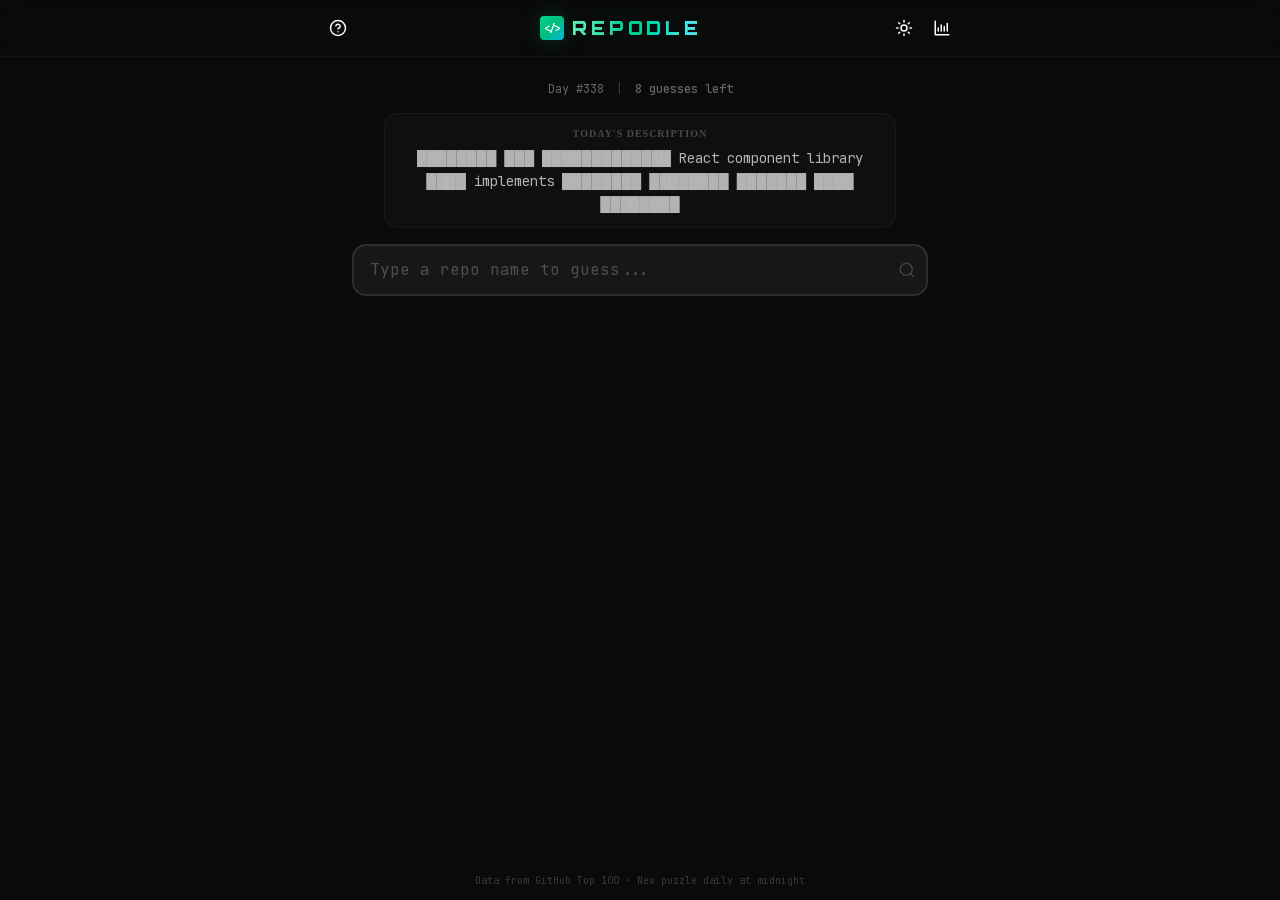
<file: repodle/index.html>
<!DOCTYPE html><!--rVlUE5AQUPE7RRS6BXymS--><html lang="en" class="dark"><head><meta charSet="utf-8"/><meta name="viewport" content="width=device-width, initial-scale=1"/><link rel="preload" href="/repodle/_next/static/media/0acc7fdf55eb3220-s.p.532ccaa1.woff2" as="font" crossorigin="" type="font/woff2"/><link rel="preload" href="/repodle/_next/static/media/0c89a48fa5027cee-s.p.4564287c.woff2" as="font" crossorigin="" type="font/woff2"/><link rel="preload" href="/repodle/_next/static/media/70bc3e132a0a741e-s.p.15008bfb.woff2" as="font" crossorigin="" type="font/woff2"/><link rel="stylesheet" href="/repodle/_next/static/chunks/ab567a6a15133560.css" data-precedence="next"/><link rel="preload" as="script" fetchPriority="low" href="/repodle/_next/static/chunks/2398f8943fb4a990.js"/><script src="/repodle/_next/static/chunks/16ac61dd2859dca6.js" async=""></script><script src="/repodle/_next/static/chunks/8cdefce095e77b78.js" async=""></script><script src="/repodle/_next/static/chunks/turbopack-df8a3b5711600f87.js" async=""></script><script src="/repodle/_next/static/chunks/5f48b4bd0afe46c5.js" async=""></script><script src="/repodle/_next/static/chunks/07bed8b96e168157.js" async=""></script><meta name="next-size-adjust" content=""/><title>Repodle - Daily GitHub Repo Guessing Game</title><meta name="description" content="Guess the daily GitHub repository from the Top 100 most starred. Like Wordle, but for open source projects."/><link rel="icon" href="/repodle/favicon.ico?favicon.0b3bf435.ico" sizes="256x256" type="image/x-icon"/><script src="/repodle/_next/static/chunks/a6dad97d9634a72d.js" noModule=""></script></head><body class="space_grotesk_d5368fb3-module__2vMLla__variable jetbrains_mono_c0a118da-module__j46zyW__variable orbitron_674d4531-module__SoVaTq__variable antialiased"><div hidden=""><!--$--><!--/$--></div><div class="flex items-center justify-center min-h-screen"><div class="animate-pulse text-muted-foreground font-mono text-sm">Loading...</div></div><!--$--><!--/$--><script src="/repodle/_next/static/chunks/2398f8943fb4a990.js" id="_R_" async=""></script><script>(self.__next_f=self.__next_f||[]).push([0])</script><script>self.__next_f.push([1,"1:\"$Sreact.fragment\"\n2:I[55903,[\"/repodle/_next/static/chunks/5f48b4bd0afe46c5.js\"],\"default\"]\n3:I[74272,[\"/repodle/_next/static/chunks/5f48b4bd0afe46c5.js\"],\"default\"]\n4:I[70264,[\"/repodle/_next/static/chunks/07bed8b96e168157.js\"],\"Game\"]\n5:I[42897,[\"/repodle/_next/static/chunks/5f48b4bd0afe46c5.js\"],\"OutletBoundary\"]\n6:\"$Sreact.suspense\"\n8:I[42897,[\"/repodle/_next/static/chunks/5f48b4bd0afe46c5.js\"],\"ViewportBoundary\"]\na:I[42897,[\"/repodle/_next/static/chunks/5f48b4bd0afe46c5.js\"],\"MetadataBoundary\"]\nc:I[85287,[],\"default\"]\n:HL[\"/repodle/_next/static/chunks/ab567a6a15133560.css\",\"style\"]\n:HL[\"/repodle/_next/static/media/0acc7fdf55eb3220-s.p.532ccaa1.woff2\",\"font\",{\"crossOrigin\":\"\",\"type\":\"font/woff2\"}]\n:HL[\"/repodle/_next/static/media/0c89a48fa5027cee-s.p.4564287c.woff2\",\"font\",{\"crossOrigin\":\"\",\"type\":\"font/woff2\"}]\n:HL[\"/repodle/_next/static/media/70bc3e132a0a741e-s.p.15008bfb.woff2\",\"font\",{\"crossOrigin\":\"\",\"type\":\"font/woff2\"}]\n"])</script><script>self.__next_f.push([1,"0:{\"P\":null,\"b\":\"rVlUE5AQUPE7RRS6BXymS\",\"c\":[\"\",\"\"],\"q\":\"\",\"i\":false,\"f\":[[[\"\",{\"children\":[\"__PAGE__\",{}]},\"$undefined\",\"$undefined\",true],[[\"$\",\"$1\",\"c\",{\"children\":[[[\"$\",\"link\",\"0\",{\"rel\":\"stylesheet\",\"href\":\"/repodle/_next/static/chunks/ab567a6a15133560.css\",\"precedence\":\"next\",\"crossOrigin\":\"$undefined\",\"nonce\":\"$undefined\"}]],[\"$\",\"html\",null,{\"lang\":\"en\",\"className\":\"dark\",\"children\":[\"$\",\"body\",null,{\"className\":\"space_grotesk_d5368fb3-module__2vMLla__variable jetbrains_mono_c0a118da-module__j46zyW__variable orbitron_674d4531-module__SoVaTq__variable antialiased\",\"children\":[\"$\",\"$L2\",null,{\"parallelRouterKey\":\"children\",\"error\":\"$undefined\",\"errorStyles\":\"$undefined\",\"errorScripts\":\"$undefined\",\"template\":[\"$\",\"$L3\",null,{}],\"templateStyles\":\"$undefined\",\"templateScripts\":\"$undefined\",\"notFound\":[[[\"$\",\"title\",null,{\"children\":\"404: This page could not be found.\"}],[\"$\",\"div\",null,{\"style\":{\"fontFamily\":\"system-ui,\\\"Segoe UI\\\",Roboto,Helvetica,Arial,sans-serif,\\\"Apple Color Emoji\\\",\\\"Segoe UI Emoji\\\"\",\"height\":\"100vh\",\"textAlign\":\"center\",\"display\":\"flex\",\"flexDirection\":\"column\",\"alignItems\":\"center\",\"justifyContent\":\"center\"},\"children\":[\"$\",\"div\",null,{\"children\":[[\"$\",\"style\",null,{\"dangerouslySetInnerHTML\":{\"__html\":\"body{color:#000;background:#fff;margin:0}.next-error-h1{border-right:1px solid rgba(0,0,0,.3)}@media (prefers-color-scheme:dark){body{color:#fff;background:#000}.next-error-h1{border-right:1px solid rgba(255,255,255,.3)}}\"}}],[\"$\",\"h1\",null,{\"className\":\"next-error-h1\",\"style\":{\"display\":\"inline-block\",\"margin\":\"0 20px 0 0\",\"padding\":\"0 23px 0 0\",\"fontSize\":24,\"fontWeight\":500,\"verticalAlign\":\"top\",\"lineHeight\":\"49px\"},\"children\":404}],[\"$\",\"div\",null,{\"style\":{\"display\":\"inline-block\"},\"children\":[\"$\",\"h2\",null,{\"style\":{\"fontSize\":14,\"fontWeight\":400,\"lineHeight\":\"49px\",\"margin\":0},\"children\":\"This page could not be found.\"}]}]]}]}]],[]],\"forbidden\":\"$undefined\",\"unauthorized\":\"$undefined\"}]}]}]]}],{\"children\":[[\"$\",\"$1\",\"c\",{\"children\":[[\"$\",\"$L4\",null,{}],[[\"$\",\"script\",\"script-0\",{\"src\":\"/repodle/_next/static/chunks/07bed8b96e168157.js\",\"async\":true,\"nonce\":\"$undefined\"}]],[\"$\",\"$L5\",null,{\"children\":[\"$\",\"$6\",null,{\"name\":\"Next.MetadataOutlet\",\"children\":\"$@7\"}]}]]}],{},null,false,false]},null,false,false],[\"$\",\"$1\",\"h\",{\"children\":[null,[\"$\",\"$L8\",null,{\"children\":\"$L9\"}],[\"$\",\"div\",null,{\"hidden\":true,\"children\":[\"$\",\"$La\",null,{\"children\":[\"$\",\"$6\",null,{\"name\":\"Next.Metadata\",\"children\":\"$Lb\"}]}]}],[\"$\",\"meta\",null,{\"name\":\"next-size-adjust\",\"content\":\"\"}]]}],false]],\"m\":\"$undefined\",\"G\":[\"$c\",[]],\"S\":true}\n"])</script><script>self.__next_f.push([1,"9:[[\"$\",\"meta\",\"0\",{\"charSet\":\"utf-8\"}],[\"$\",\"meta\",\"1\",{\"name\":\"viewport\",\"content\":\"width=device-width, initial-scale=1\"}]]\n"])</script><script>self.__next_f.push([1,"d:I[25381,[\"/repodle/_next/static/chunks/5f48b4bd0afe46c5.js\"],\"IconMark\"]\n7:null\nb:[[\"$\",\"title\",\"0\",{\"children\":\"Repodle - Daily GitHub Repo Guessing Game\"}],[\"$\",\"meta\",\"1\",{\"name\":\"description\",\"content\":\"Guess the daily GitHub repository from the Top 100 most starred. Like Wordle, but for open source projects.\"}],[\"$\",\"link\",\"2\",{\"rel\":\"icon\",\"href\":\"/repodle/favicon.ico?favicon.0b3bf435.ico\",\"sizes\":\"256x256\",\"type\":\"image/x-icon\"}],[\"$\",\"$Ld\",\"3\",{}]]\n"])</script></body></html>
</file>
<file: repodle/_next/static/chunks/ab567a6a15133560.css>
@font-face{font-family:Space Grotesk;font-style:normal;font-weight:300 700;font-display:swap;src:url(../media/32687112bd2dd8db-s.cfdd66c2.woff2)format("woff2");unicode-range:U+102-103,U+110-111,U+128-129,U+168-169,U+1A0-1A1,U+1AF-1B0,U+300-301,U+303-304,U+308-309,U+323,U+329,U+1EA0-1EF9,U+20AB}@font-face{font-family:Space Grotesk;font-style:normal;font-weight:300 700;font-display:swap;src:url(../media/28868e710e86be81-s.c30238d4.woff2)format("woff2");unicode-range:U+100-2BA,U+2BD-2C5,U+2C7-2CC,U+2CE-2D7,U+2DD-2FF,U+304,U+308,U+329,U+1D00-1DBF,U+1E00-1E9F,U+1EF2-1EFF,U+2020,U+20A0-20AB,U+20AD-20C0,U+2113,U+2C60-2C7F,U+A720-A7FF}@font-face{font-family:Space Grotesk;font-style:normal;font-weight:300 700;font-display:swap;src:url(../media/0c89a48fa5027cee-s.p.4564287c.woff2)format("woff2");unicode-range:U+??,U+131,U+152-153,U+2BB-2BC,U+2C6,U+2DA,U+2DC,U+304,U+308,U+329,U+2000-206F,U+20AC,U+2122,U+2191,U+2193,U+2212,U+2215,U+FEFF,U+FFFD}@font-face{font-family:Space Grotesk Fallback;src:local(Arial);ascent-override:89.71%;descent-override:26.62%;line-gap-override:0.0%;size-adjust:109.69%}.space_grotesk_d5368fb3-module__2vMLla__className{font-family:Space Grotesk,Space Grotesk Fallback;font-style:normal}.space_grotesk_d5368fb3-module__2vMLla__variable{--font-geist-sans:"Space Grotesk","Space Grotesk Fallback"}
@font-face{font-family:JetBrains Mono;font-style:normal;font-weight:100 800;font-display:swap;src:url(../media/13bf9871fe164e7f-s.f2220059.woff2)format("woff2");unicode-range:U+460-52F,U+1C80-1C8A,U+20B4,U+2DE0-2DFF,U+A640-A69F,U+FE2E-FE2F}@font-face{font-family:JetBrains Mono;font-style:normal;font-weight:100 800;font-display:swap;src:url(../media/cc545e633e20c56d-s.f6f1950f.woff2)format("woff2");unicode-range:U+301,U+400-45F,U+490-491,U+4B0-4B1,U+2116}@font-face{font-family:JetBrains Mono;font-style:normal;font-weight:100 800;font-display:swap;src:url(../media/71b036adf157cdcf-s.bd5f4d11.woff2)format("woff2");unicode-range:U+370-377,U+37A-37F,U+384-38A,U+38C,U+38E-3A1,U+3A3-3FF}@font-face{font-family:JetBrains Mono;font-style:normal;font-weight:100 800;font-display:swap;src:url(../media/89b21bb081cb7469-s.51c18f09.woff2)format("woff2");unicode-range:U+102-103,U+110-111,U+128-129,U+168-169,U+1A0-1A1,U+1AF-1B0,U+300-301,U+303-304,U+308-309,U+323,U+329,U+1EA0-1EF9,U+20AB}@font-face{font-family:JetBrains Mono;font-style:normal;font-weight:100 800;font-display:swap;src:url(../media/3fe682a82f50d426-s.23358719.woff2)format("woff2");unicode-range:U+100-2BA,U+2BD-2C5,U+2C7-2CC,U+2CE-2D7,U+2DD-2FF,U+304,U+308,U+329,U+1D00-1DBF,U+1E00-1E9F,U+1EF2-1EFF,U+2020,U+20A0-20AB,U+20AD-20C0,U+2113,U+2C60-2C7F,U+A720-A7FF}@font-face{font-family:JetBrains Mono;font-style:normal;font-weight:100 800;font-display:swap;src:url(../media/70bc3e132a0a741e-s.p.15008bfb.woff2)format("woff2");unicode-range:U+??,U+131,U+152-153,U+2BB-2BC,U+2C6,U+2DA,U+2DC,U+304,U+308,U+329,U+2000-206F,U+20AC,U+2122,U+2191,U+2193,U+2212,U+2215,U+FEFF,U+FFFD}@font-face{font-family:JetBrains Mono Fallback;src:local(Arial);ascent-override:75.79%;descent-override:22.29%;line-gap-override:0.0%;size-adjust:134.59%}.jetbrains_mono_c0a118da-module__j46zyW__className{font-family:JetBrains Mono,JetBrains Mono Fallback;font-style:normal}.jetbrains_mono_c0a118da-module__j46zyW__variable{--font-geist-mono:"JetBrains Mono","JetBrains Mono Fallback"}
@font-face{font-family:Orbitron;font-style:normal;font-weight:400 900;font-display:swap;src:url(../media/0acc7fdf55eb3220-s.p.532ccaa1.woff2)format("woff2");unicode-range:U+??,U+131,U+152-153,U+2BB-2BC,U+2C6,U+2DA,U+2DC,U+304,U+308,U+329,U+2000-206F,U+20AC,U+2122,U+2191,U+2193,U+2212,U+2215,U+FEFF,U+FFFD}@font-face{font-family:Orbitron Fallback;src:local(Arial);ascent-override:81.5%;descent-override:19.59%;line-gap-override:0.0%;size-adjust:124.05%}.orbitron_674d4531-module__SoVaTq__className{font-family:Orbitron,Orbitron Fallback;font-style:normal}.orbitron_674d4531-module__SoVaTq__variable{--font-orbitron:"Orbitron","Orbitron Fallback"}
@layer properties{@supports (((-webkit-hyphens:none)) and (not (margin-trim:inline))) or ((-moz-orient:inline) and (not (color:rgb(from red r g b)))){*,:before,:after,::backdrop{--tw-translate-x:0;--tw-translate-y:0;--tw-translate-z:0;--tw-space-y-reverse:0;--tw-border-style:solid;--tw-gradient-position:initial;--tw-gradient-from:#0000;--tw-gradient-via:#0000;--tw-gradient-to:#0000;--tw-gradient-stops:initial;--tw-gradient-via-stops:initial;--tw-gradient-from-position:0%;--tw-gradient-via-position:50%;--tw-gradient-to-position:100%;--tw-leading:initial;--tw-font-weight:initial;--tw-tracking:initial;--tw-shadow:0 0 #0000;--tw-shadow-color:initial;--tw-shadow-alpha:100%;--tw-inset-shadow:0 0 #0000;--tw-inset-shadow-color:initial;--tw-inset-shadow-alpha:100%;--tw-ring-color:initial;--tw-ring-shadow:0 0 #0000;--tw-inset-ring-color:initial;--tw-inset-ring-shadow:0 0 #0000;--tw-ring-inset:initial;--tw-ring-offset-width:0px;--tw-ring-offset-color:#fff;--tw-ring-offset-shadow:0 0 #0000;--tw-outline-style:solid;--tw-blur:initial;--tw-brightness:initial;--tw-contrast:initial;--tw-grayscale:initial;--tw-hue-rotate:initial;--tw-invert:initial;--tw-opacity:initial;--tw-saturate:initial;--tw-sepia:initial;--tw-drop-shadow:initial;--tw-drop-shadow-color:initial;--tw-drop-shadow-alpha:100%;--tw-drop-shadow-size:initial;--tw-backdrop-blur:initial;--tw-backdrop-brightness:initial;--tw-backdrop-contrast:initial;--tw-backdrop-grayscale:initial;--tw-backdrop-hue-rotate:initial;--tw-backdrop-invert:initial;--tw-backdrop-opacity:initial;--tw-backdrop-saturate:initial;--tw-backdrop-sepia:initial;--tw-duration:initial;--tw-animation-delay:0s;--tw-animation-direction:normal;--tw-animation-duration:initial;--tw-animation-fill-mode:none;--tw-animation-iteration-count:1;--tw-enter-blur:0;--tw-enter-opacity:1;--tw-enter-rotate:0;--tw-enter-scale:1;--tw-enter-translate-x:0;--tw-enter-translate-y:0;--tw-exit-blur:0;--tw-exit-opacity:1;--tw-exit-rotate:0;--tw-exit-scale:1;--tw-exit-translate-x:0;--tw-exit-translate-y:0}}}@layer theme{:root,:host{--color-red-400:#ff6568;--color-red-500:#fb2c36;--color-red-600:#e40014;--color-amber-500:#f99c00;--color-amber-600:#dd7400;--color-emerald-300:#5ee9b5;--color-emerald-400:#00d294;--color-emerald-500:#00bb7f;--color-emerald-600:#009767;--color-cyan-300:#53eafd;--color-cyan-500:#00b7d7;--color-zinc-500:#71717b;--color-zinc-800:#27272a;--color-black:#000;--color-white:#fff;--spacing:.25rem;--container-sm:24rem;--container-md:28rem;--container-lg:32rem;--container-xl:36rem;--container-2xl:42rem;--text-xs:.75rem;--text-xs--line-height:calc(1/.75);--text-sm:.875rem;--text-sm--line-height:calc(1.25/.875);--text-base:1rem;--text-base--line-height:calc(1.5/1);--text-lg:1.125rem;--text-lg--line-height:calc(1.75/1.125);--text-xl:1.25rem;--text-xl--line-height:calc(1.75/1.25);--text-2xl:1.5rem;--text-2xl--line-height:calc(2/1.5);--font-weight-medium:500;--font-weight-semibold:600;--font-weight-bold:700;--font-weight-black:900;--tracking-wider:.05em;--tracking-widest:.1em;--leading-tight:1.25;--leading-relaxed:1.625;--radius-md:calc(var(--radius)*.8);--animate-pulse:pulse 2s cubic-bezier(.4,0,.6,1)infinite;--blur-xs:4px;--blur-sm:8px;--blur-md:12px;--default-transition-duration:.15s;--default-transition-timing-function:cubic-bezier(.4,0,.2,1);--default-font-family:var(--font-geist-sans);--default-mono-font-family:var(--font-geist-mono)}@supports (color:lab(0% 0 0)){:root,:host{--color-red-400:lab(63.7053% 60.745 31.3109);--color-red-500:lab(55.4814% 75.0732 48.8528);--color-red-600:lab(48.4493% 77.4328 61.5452);--color-amber-500:lab(72.7183% 31.8672 97.9407);--color-amber-600:lab(60.3514% 40.5624 87.1228);--color-emerald-300:lab(83.9203% -48.7124 13.8849);--color-emerald-400:lab(75.0771% -60.7313 19.4147);--color-emerald-500:lab(66.9756% -58.27 19.5419);--color-emerald-600:lab(55.0481% -49.9246 15.93);--color-cyan-300:lab(85.3886% -36.7636 -21.5716);--color-cyan-500:lab(67.805% -35.3952 -30.2018);--color-zinc-500:lab(47.8878% 1.65477 -5.77283);--color-zinc-800:lab(15.7305% .613764 -2.16959)}}}@layer base{*,:after,:before,::backdrop{box-sizing:border-box;border:0 solid;margin:0;padding:0}::file-selector-button{box-sizing:border-box;border:0 solid;margin:0;padding:0}html,:host{-webkit-text-size-adjust:100%;tab-size:4;line-height:1.5;font-family:var(--default-font-family,ui-sans-serif,system-ui,sans-serif,"Apple Color Emoji","Segoe UI Emoji","Segoe UI Symbol","Noto Color Emoji");font-feature-settings:var(--default-font-feature-settings,normal);font-variation-settings:var(--default-font-variation-settings,normal);-webkit-tap-highlight-color:transparent}hr{height:0;color:inherit;border-top-width:1px}abbr:where([title]){-webkit-text-decoration:underline dotted;text-decoration:underline dotted}h1,h2,h3,h4,h5,h6{font-size:inherit;font-weight:inherit}a{color:inherit;-webkit-text-decoration:inherit;-webkit-text-decoration:inherit;-webkit-text-decoration:inherit;-webkit-text-decoration:inherit;text-decoration:inherit}b,strong{font-weight:bolder}code,kbd,samp,pre{font-family:var(--default-mono-font-family,ui-monospace,SFMono-Regular,Menlo,Monaco,Consolas,"Liberation Mono","Courier New",monospace);font-feature-settings:var(--default-mono-font-feature-settings,normal);font-variation-settings:var(--default-mono-font-variation-settings,normal);font-size:1em}small{font-size:80%}sub,sup{vertical-align:baseline;font-size:75%;line-height:0;position:relative}sub{bottom:-.25em}sup{top:-.5em}table{text-indent:0;border-color:inherit;border-collapse:collapse}:-moz-focusring{outline:auto}progress{vertical-align:baseline}summary{display:list-item}ol,ul,menu{list-style:none}img,svg,video,canvas,audio,iframe,embed,object{vertical-align:middle;display:block}img,video{max-width:100%;height:auto}button,input,select,optgroup,textarea{font:inherit;font-feature-settings:inherit;font-variation-settings:inherit;letter-spacing:inherit;color:inherit;opacity:1;background-color:#0000;border-radius:0}::file-selector-button{font:inherit;font-feature-settings:inherit;font-variation-settings:inherit;letter-spacing:inherit;color:inherit;opacity:1;background-color:#0000;border-radius:0}:where(select:is([multiple],[size])) optgroup{font-weight:bolder}:where(select:is([multiple],[size])) optgroup option{padding-inline-start:20px}::file-selector-button{margin-inline-end:4px}::placeholder{opacity:1}@supports (not ((-webkit-appearance:-apple-pay-button))) or (contain-intrinsic-size:1px){::placeholder{color:currentColor}@supports (color:color-mix(in lab, red, red)){::placeholder{color:color-mix(in oklab,currentcolor 50%,transparent)}}}textarea{resize:vertical}::-webkit-search-decoration{-webkit-appearance:none}::-webkit-date-and-time-value{min-height:1lh;text-align:inherit}::-webkit-datetime-edit{display:inline-flex}::-webkit-datetime-edit-fields-wrapper{padding:0}::-webkit-datetime-edit{padding-block:0}::-webkit-datetime-edit-year-field{padding-block:0}::-webkit-datetime-edit-month-field{padding-block:0}::-webkit-datetime-edit-day-field{padding-block:0}::-webkit-datetime-edit-hour-field{padding-block:0}::-webkit-datetime-edit-minute-field{padding-block:0}::-webkit-datetime-edit-second-field{padding-block:0}::-webkit-datetime-edit-millisecond-field{padding-block:0}::-webkit-datetime-edit-meridiem-field{padding-block:0}::-webkit-calendar-picker-indicator{line-height:1}:-moz-ui-invalid{box-shadow:none}button,input:where([type=button],[type=reset],[type=submit]){appearance:button}::file-selector-button{appearance:button}::-webkit-inner-spin-button{height:auto}::-webkit-outer-spin-button{height:auto}[hidden]:where(:not([hidden=until-found])){display:none!important}*{border-color:var(--border);outline-color:var(--ring)}@supports (color:color-mix(in lab, red, red)){*{outline-color:color-mix(in oklab,var(--ring)50%,transparent)}}body{background-color:var(--background);color:var(--foreground)}html{scroll-behavior:smooth;font-family:var(--font-geist-sans)}}@layer components;@layer utilities{.sr-only{clip-path:inset(50%);white-space:nowrap;border-width:0;width:1px;height:1px;margin:-1px;padding:0;position:absolute;overflow:hidden}.absolute{position:absolute}.fixed{position:fixed}.relative{position:relative}.sticky{position:sticky}.-inset-0\.5{inset:calc(var(--spacing)*-.5)}.inset-0{inset:calc(var(--spacing)*0)}.start{inset-inline-start:var(--spacing)}.top-0{top:calc(var(--spacing)*0)}.top-1\/2{top:50%}.top-1\/3{top:33.3333%}.top-2{top:calc(var(--spacing)*2)}.right-2{right:calc(var(--spacing)*2)}.right-3{right:calc(var(--spacing)*3)}.left-1\/2{left:50%}.isolate{isolation:isolate}.z-40{z-index:40}.z-50{z-index:50}.order-first{order:-9999}.order-last{order:9999}.-mx-1{margin-inline:calc(var(--spacing)*-1)}.-mx-4{margin-inline:calc(var(--spacing)*-4)}.mx-auto{margin-inline:auto}.mt-1{margin-top:calc(var(--spacing)*1)}.mt-2{margin-top:calc(var(--spacing)*2)}.mt-3{margin-top:calc(var(--spacing)*3)}.-mb-4{margin-bottom:calc(var(--spacing)*-4)}.mb-0\.5{margin-bottom:calc(var(--spacing)*.5)}.mb-1\.5{margin-bottom:calc(var(--spacing)*1.5)}.ml-0\.5{margin-left:calc(var(--spacing)*.5)}.ml-auto{margin-left:auto}.no-scrollbar{-ms-overflow-style:none;scrollbar-width:none}.no-scrollbar::-webkit-scrollbar{display:none}.block{display:block}.flex{display:flex}.grid{display:grid}.inline-block{display:inline-block}.inline-flex{display:inline-flex}.field-sizing-content{field-sizing:content}.size-4{width:calc(var(--spacing)*4);height:calc(var(--spacing)*4)}.size-6{width:calc(var(--spacing)*6);height:calc(var(--spacing)*6)}.size-7{width:calc(var(--spacing)*7);height:calc(var(--spacing)*7)}.size-8{width:calc(var(--spacing)*8);height:calc(var(--spacing)*8)}.size-9{width:calc(var(--spacing)*9);height:calc(var(--spacing)*9)}.size-full{width:100%;height:100%}.h-2{height:calc(var(--spacing)*2)}.h-5{height:calc(var(--spacing)*5)}.h-6{height:calc(var(--spacing)*6)}.h-7{height:calc(var(--spacing)*7)}.h-8{height:calc(var(--spacing)*8)}.h-8\!{height:calc(var(--spacing)*8)!important}.h-9{height:calc(var(--spacing)*9)}.h-14{height:calc(var(--spacing)*14)}.h-auto{height:auto}.h-px{height:1px}.max-h-72{max-height:calc(var(--spacing)*72)}.min-h-16{min-height:calc(var(--spacing)*16)}.min-h-\[52px\]{min-height:52px}.min-h-screen{min-height:100vh}.w-2{width:calc(var(--spacing)*2)}.w-3{width:calc(var(--spacing)*3)}.w-5{width:calc(var(--spacing)*5)}.w-6{width:calc(var(--spacing)*6)}.w-8{width:calc(var(--spacing)*8)}.w-9{width:calc(var(--spacing)*9)}.w-72{width:calc(var(--spacing)*72)}.w-fit{width:fit-content}.w-full{width:100%}.max-w-2xl{max-width:var(--container-2xl)}.max-w-\[calc\(100\%-2rem\)\]{max-width:calc(100% - 2rem)}.max-w-lg{max-width:var(--container-lg)}.max-w-xl{max-width:var(--container-xl)}.min-w-0{min-width:calc(var(--spacing)*0)}.min-w-\[20px\]{min-width:20px}.flex-1{flex:1}.shrink-0{flex-shrink:0}.grow{flex-grow:1}.origin-\(--transform-origin\){transform-origin:var(--transform-origin)}.-translate-x-1\/2{--tw-translate-x:calc(calc(1/2*100%)*-1);translate:var(--tw-translate-x)var(--tw-translate-y)}.-translate-y-1\/2{--tw-translate-y:calc(calc(1/2*100%)*-1);translate:var(--tw-translate-x)var(--tw-translate-y)}.translate-y-0{--tw-translate-y:calc(var(--spacing)*0);translate:var(--tw-translate-x)var(--tw-translate-y)}.animate-pulse{animation:var(--animate-pulse)}.cursor-default{cursor:default}.cursor-not-allowed{cursor:not-allowed}.cursor-text{cursor:text}.touch-none{touch-action:none}.resize-none{resize:none}.scroll-py-1{scroll-padding-block:calc(var(--spacing)*1)}.list-inside{list-style-position:inside}.list-disc{list-style-type:disc}.grid-cols-4{grid-template-columns:repeat(4,minmax(0,1fr))}.grid-cols-6{grid-template-columns:repeat(6,minmax(0,1fr))}.flex-col{flex-direction:column}.flex-col-reverse{flex-direction:column-reverse}.items-center{align-items:center}.justify-between{justify-content:space-between}.justify-center{justify-content:center}.justify-end{justify-content:flex-end}.justify-start{justify-content:flex-start}.gap-0\.5{gap:calc(var(--spacing)*.5)}.gap-1{gap:calc(var(--spacing)*1)}.gap-1\.5{gap:calc(var(--spacing)*1.5)}.gap-2{gap:calc(var(--spacing)*2)}.gap-2\.5{gap:calc(var(--spacing)*2.5)}.gap-3{gap:calc(var(--spacing)*3)}.gap-4{gap:calc(var(--spacing)*4)}:where(.space-y-1>:not(:last-child)){--tw-space-y-reverse:0;margin-block-start:calc(calc(var(--spacing)*1)*var(--tw-space-y-reverse));margin-block-end:calc(calc(var(--spacing)*1)*calc(1 - var(--tw-space-y-reverse)))}:where(.space-y-1\.5>:not(:last-child)){--tw-space-y-reverse:0;margin-block-start:calc(calc(var(--spacing)*1.5)*var(--tw-space-y-reverse));margin-block-end:calc(calc(var(--spacing)*1.5)*calc(1 - var(--tw-space-y-reverse)))}:where(.space-y-2>:not(:last-child)){--tw-space-y-reverse:0;margin-block-start:calc(calc(var(--spacing)*2)*var(--tw-space-y-reverse));margin-block-end:calc(calc(var(--spacing)*2)*calc(1 - var(--tw-space-y-reverse)))}:where(.space-y-3>:not(:last-child)){--tw-space-y-reverse:0;margin-block-start:calc(calc(var(--spacing)*3)*var(--tw-space-y-reverse));margin-block-end:calc(calc(var(--spacing)*3)*calc(1 - var(--tw-space-y-reverse)))}:where(.space-y-4>:not(:last-child)){--tw-space-y-reverse:0;margin-block-start:calc(calc(var(--spacing)*4)*var(--tw-space-y-reverse));margin-block-end:calc(calc(var(--spacing)*4)*calc(1 - var(--tw-space-y-reverse)))}.truncate{text-overflow:ellipsis;white-space:nowrap;overflow:hidden}.overflow-hidden{overflow:hidden}.overflow-x-hidden{overflow-x:hidden}.overflow-y-auto{overflow-y:auto}.rounded{border-radius:.25rem}.rounded-4xl{border-radius:calc(var(--radius)*2.6)}.rounded-\[calc\(var\(--radius\)-3px\)\]{border-radius:calc(var(--radius) - 3px)}.rounded-\[inherit\]{border-radius:inherit}.rounded-\[min\(var\(--radius-md\)\,10px\)\]{border-radius:min(var(--radius-md),10px)}.rounded-\[min\(var\(--radius-md\)\,12px\)\]{border-radius:min(var(--radius-md),12px)}.rounded-full{border-radius:3.40282e38px}.rounded-lg{border-radius:var(--radius)}.rounded-lg\!{border-radius:var(--radius)!important}.rounded-md{border-radius:calc(var(--radius)*.8)}.rounded-none{border-radius:0}.rounded-sm{border-radius:calc(var(--radius)*.6)}.rounded-xl{border-radius:calc(var(--radius)*1.4)}.rounded-xl\!{border-radius:calc(var(--radius)*1.4)!important}.rounded-b-xl{border-bottom-right-radius:calc(var(--radius)*1.4);border-bottom-left-radius:calc(var(--radius)*1.4)}.border{border-style:var(--tw-border-style);border-width:1px}.border-0{border-style:var(--tw-border-style);border-width:0}.border-2{border-style:var(--tw-border-style);border-width:2px}.border-t{border-top-style:var(--tw-border-style);border-top-width:1px}.border-b{border-bottom-style:var(--tw-border-style);border-bottom-width:1px}.border-amber-600{border-color:var(--color-amber-600)}.border-border,.border-border\/20{border-color:var(--border)}@supports (color:color-mix(in lab, red, red)){.border-border\/20{border-color:color-mix(in oklab,var(--border)20%,transparent)}}.border-border\/30{border-color:var(--border)}@supports (color:color-mix(in lab, red, red)){.border-border\/30{border-color:color-mix(in oklab,var(--border)30%,transparent)}}.border-border\/40{border-color:var(--border)}@supports (color:color-mix(in lab, red, red)){.border-border\/40{border-color:color-mix(in oklab,var(--border)40%,transparent)}}.border-emerald-500\/20{border-color:#00bb7f33}@supports (color:color-mix(in lab, red, red)){.border-emerald-500\/20{border-color:color-mix(in oklab,var(--color-emerald-500)20%,transparent)}}.border-emerald-600{border-color:var(--color-emerald-600)}.border-input,.border-input\/30{border-color:var(--input)}@supports (color:color-mix(in lab, red, red)){.border-input\/30{border-color:color-mix(in oklab,var(--input)30%,transparent)}}.border-red-500\/20{border-color:#fb2c3633}@supports (color:color-mix(in lab, red, red)){.border-red-500\/20{border-color:color-mix(in oklab,var(--color-red-500)20%,transparent)}}.border-transparent{border-color:#0000}.bg-amber-500{background-color:var(--color-amber-500)}.bg-amber-500\/90{background-color:#f99c00e6}@supports (color:color-mix(in lab, red, red)){.bg-amber-500\/90{background-color:color-mix(in oklab,var(--color-amber-500)90%,transparent)}}.bg-background,.bg-background\/90{background-color:var(--background)}@supports (color:color-mix(in lab, red, red)){.bg-background\/90{background-color:color-mix(in oklab,var(--background)90%,transparent)}}.bg-black\/10{background-color:#0000001a}@supports (color:color-mix(in lab, red, red)){.bg-black\/10{background-color:color-mix(in oklab,var(--color-black)10%,transparent)}}.bg-border{background-color:var(--border)}.bg-card,.bg-card\/50{background-color:var(--card)}@supports (color:color-mix(in lab, red, red)){.bg-card\/50{background-color:color-mix(in oklab,var(--card)50%,transparent)}}.bg-destructive\/10{background-color:var(--destructive)}@supports (color:color-mix(in lab, red, red)){.bg-destructive\/10{background-color:color-mix(in oklab,var(--destructive)10%,transparent)}}.bg-emerald-500{background-color:var(--color-emerald-500)}.bg-emerald-500\/5{background-color:#00bb7f0d}@supports (color:color-mix(in lab, red, red)){.bg-emerald-500\/5{background-color:color-mix(in oklab,var(--color-emerald-500)5%,transparent)}}.bg-emerald-500\/10{background-color:#00bb7f1a}@supports (color:color-mix(in lab, red, red)){.bg-emerald-500\/10{background-color:color-mix(in oklab,var(--color-emerald-500)10%,transparent)}}.bg-emerald-500\/80{background-color:#00bb7fcc}@supports (color:color-mix(in lab, red, red)){.bg-emerald-500\/80{background-color:color-mix(in oklab,var(--color-emerald-500)80%,transparent)}}.bg-emerald-500\/90{background-color:#00bb7fe6}@supports (color:color-mix(in lab, red, red)){.bg-emerald-500\/90{background-color:color-mix(in oklab,var(--color-emerald-500)90%,transparent)}}.bg-input\/30{background-color:var(--input)}@supports (color:color-mix(in lab, red, red)){.bg-input\/30{background-color:color-mix(in oklab,var(--input)30%,transparent)}}.bg-muted-foreground\/10{background-color:var(--muted-foreground)}@supports (color:color-mix(in lab, red, red)){.bg-muted-foreground\/10{background-color:color-mix(in oklab,var(--muted-foreground)10%,transparent)}}.bg-muted-foreground\/30{background-color:var(--muted-foreground)}@supports (color:color-mix(in lab, red, red)){.bg-muted-foreground\/30{background-color:color-mix(in oklab,var(--muted-foreground)30%,transparent)}}.bg-muted\/30{background-color:var(--muted)}@supports (color:color-mix(in lab, red, red)){.bg-muted\/30{background-color:color-mix(in oklab,var(--muted)30%,transparent)}}.bg-muted\/50{background-color:var(--muted)}@supports (color:color-mix(in lab, red, red)){.bg-muted\/50{background-color:color-mix(in oklab,var(--muted)50%,transparent)}}.bg-muted\/80{background-color:var(--muted)}@supports (color:color-mix(in lab, red, red)){.bg-muted\/80{background-color:color-mix(in oklab,var(--muted)80%,transparent)}}.bg-popover{background-color:var(--popover)}.bg-primary{background-color:var(--primary)}.bg-red-500\/5{background-color:#fb2c360d}@supports (color:color-mix(in lab, red, red)){.bg-red-500\/5{background-color:color-mix(in oklab,var(--color-red-500)5%,transparent)}}.bg-secondary{background-color:var(--secondary)}.bg-transparent{background-color:#0000}.bg-zinc-500\/30{background-color:#71717b4d}@supports (color:color-mix(in lab, red, red)){.bg-zinc-500\/30{background-color:color-mix(in oklab,var(--color-zinc-500)30%,transparent)}}.bg-linear-to-br{--tw-gradient-position:to bottom right}@supports (background-image:linear-gradient(in lab, red, red)){.bg-linear-to-br{--tw-gradient-position:to bottom right in oklab}}.bg-linear-to-br{background-image:linear-gradient(var(--tw-gradient-stops))}.bg-linear-to-r{--tw-gradient-position:to right}@supports (background-image:linear-gradient(in lab, red, red)){.bg-linear-to-r{--tw-gradient-position:to right in oklab}}.bg-linear-to-r{background-image:linear-gradient(var(--tw-gradient-stops))}.bg-gradient-to-r{--tw-gradient-position:to right in oklab;background-image:linear-gradient(var(--tw-gradient-stops))}.from-emerald-300{--tw-gradient-from:var(--color-emerald-300);--tw-gradient-stops:var(--tw-gradient-via-stops,var(--tw-gradient-position),var(--tw-gradient-from)var(--tw-gradient-from-position),var(--tw-gradient-to)var(--tw-gradient-to-position))}.from-emerald-400{--tw-gradient-from:var(--color-emerald-400);--tw-gradient-stops:var(--tw-gradient-via-stops,var(--tw-gradient-position),var(--tw-gradient-from)var(--tw-gradient-from-position),var(--tw-gradient-to)var(--tw-gradient-to-position))}.from-emerald-500\/20{--tw-gradient-from:#00bb7f33}@supports (color:color-mix(in lab, red, red)){.from-emerald-500\/20{--tw-gradient-from:color-mix(in oklab,var(--color-emerald-500)20%,transparent)}}.from-emerald-500\/20{--tw-gradient-stops:var(--tw-gradient-via-stops,var(--tw-gradient-position),var(--tw-gradient-from)var(--tw-gradient-from-position),var(--tw-gradient-to)var(--tw-gradient-to-position))}.via-emerald-400{--tw-gradient-via:var(--color-emerald-400);--tw-gradient-via-stops:var(--tw-gradient-position),var(--tw-gradient-from)var(--tw-gradient-from-position),var(--tw-gradient-via)var(--tw-gradient-via-position),var(--tw-gradient-to)var(--tw-gradient-to-position);--tw-gradient-stops:var(--tw-gradient-via-stops)}.via-emerald-500{--tw-gradient-via:var(--color-emerald-500);--tw-gradient-via-stops:var(--tw-gradient-position),var(--tw-gradient-from)var(--tw-gradient-from-position),var(--tw-gradient-via)var(--tw-gradient-via-position),var(--tw-gradient-to)var(--tw-gradient-to-position);--tw-gradient-stops:var(--tw-gradient-via-stops)}.via-transparent{--tw-gradient-via:transparent;--tw-gradient-via-stops:var(--tw-gradient-position),var(--tw-gradient-from)var(--tw-gradient-from-position),var(--tw-gradient-via)var(--tw-gradient-via-position),var(--tw-gradient-to)var(--tw-gradient-to-position);--tw-gradient-stops:var(--tw-gradient-via-stops)}.to-amber-500\/20{--tw-gradient-to:#f99c0033}@supports (color:color-mix(in lab, red, red)){.to-amber-500\/20{--tw-gradient-to:color-mix(in oklab,var(--color-amber-500)20%,transparent)}}.to-amber-500\/20{--tw-gradient-stops:var(--tw-gradient-via-stops,var(--tw-gradient-position),var(--tw-gradient-from)var(--tw-gradient-from-position),var(--tw-gradient-to)var(--tw-gradient-to-position))}.to-cyan-300{--tw-gradient-to:var(--color-cyan-300);--tw-gradient-stops:var(--tw-gradient-via-stops,var(--tw-gradient-position),var(--tw-gradient-from)var(--tw-gradient-from-position),var(--tw-gradient-to)var(--tw-gradient-to-position))}.to-cyan-500{--tw-gradient-to:var(--color-cyan-500);--tw-gradient-stops:var(--tw-gradient-via-stops,var(--tw-gradient-position),var(--tw-gradient-from)var(--tw-gradient-from-position),var(--tw-gradient-to)var(--tw-gradient-to-position))}.bg-clip-padding{background-clip:padding-box}.bg-clip-text{-webkit-background-clip:text;background-clip:text}.p-0{padding:calc(var(--spacing)*0)}.p-1{padding:calc(var(--spacing)*1)}.p-2{padding:calc(var(--spacing)*2)}.p-2\.5{padding:calc(var(--spacing)*2.5)}.p-4{padding:calc(var(--spacing)*4)}.p-px{padding:1px}.px-0\.5{padding-inline:calc(var(--spacing)*.5)}.px-1{padding-inline:calc(var(--spacing)*1)}.px-1\.5{padding-inline:calc(var(--spacing)*1.5)}.px-2{padding-inline:calc(var(--spacing)*2)}.px-2\.5{padding-inline:calc(var(--spacing)*2.5)}.px-3{padding-inline:calc(var(--spacing)*3)}.px-4{padding-inline:calc(var(--spacing)*4)}.py-0\.5{padding-block:calc(var(--spacing)*.5)}.py-1{padding-block:calc(var(--spacing)*1)}.py-1\.5{padding-block:calc(var(--spacing)*1.5)}.py-2{padding-block:calc(var(--spacing)*2)}.py-2\.5{padding-block:calc(var(--spacing)*2.5)}.py-3{padding-block:calc(var(--spacing)*3)}.py-4{padding-block:calc(var(--spacing)*4)}.py-6{padding-block:calc(var(--spacing)*6)}.pt-2{padding-top:calc(var(--spacing)*2)}.pr-2{padding-right:calc(var(--spacing)*2)}.pb-0{padding-bottom:calc(var(--spacing)*0)}.pb-2{padding-bottom:calc(var(--spacing)*2)}.pl-2{padding-left:calc(var(--spacing)*2)}.text-center{text-align:center}.text-left{text-align:left}.text-right{text-align:right}.font-display{font-family:var(--font-orbitron)}.font-mono{font-family:var(--font-geist-mono)}.text-2xl{font-size:var(--text-2xl);line-height:var(--tw-leading,var(--text-2xl--line-height))}.text-base{font-size:var(--text-base);line-height:var(--tw-leading,var(--text-base--line-height))}.text-sm{font-size:var(--text-sm);line-height:var(--tw-leading,var(--text-sm--line-height))}.text-xl{font-size:var(--text-xl);line-height:var(--tw-leading,var(--text-xl--line-height))}.text-xs{font-size:var(--text-xs);line-height:var(--tw-leading,var(--text-xs--line-height))}.text-\[0\.8rem\]{font-size:.8rem}.text-\[8px\]{font-size:8px}.text-\[9px\]{font-size:9px}.text-\[10px\]{font-size:10px}.text-\[11px\]{font-size:11px}.leading-none{--tw-leading:1;line-height:1}.leading-relaxed{--tw-leading:var(--leading-relaxed);line-height:var(--leading-relaxed)}.leading-tight{--tw-leading:var(--leading-tight);line-height:var(--leading-tight)}.font-black{--tw-font-weight:var(--font-weight-black);font-weight:var(--font-weight-black)}.font-bold{--tw-font-weight:var(--font-weight-bold);font-weight:var(--font-weight-bold)}.font-medium{--tw-font-weight:var(--font-weight-medium);font-weight:var(--font-weight-medium)}.font-semibold{--tw-font-weight:var(--font-weight-semibold);font-weight:var(--font-weight-semibold)}.tracking-\[0\.22em\]{--tw-tracking:.22em;letter-spacing:.22em}.tracking-wider{--tw-tracking:var(--tracking-wider);letter-spacing:var(--tracking-wider)}.tracking-widest{--tw-tracking:var(--tracking-widest);letter-spacing:var(--tracking-widest)}.break-words{overflow-wrap:break-word}.whitespace-nowrap{white-space:nowrap}.text-amber-500{color:var(--color-amber-500)}.text-destructive{color:var(--destructive)}.text-emerald-500{color:var(--color-emerald-500)}.text-emerald-600{color:var(--color-emerald-600)}.text-foreground,.text-foreground\/70{color:var(--foreground)}@supports (color:color-mix(in lab, red, red)){.text-foreground\/70{color:color-mix(in oklab,var(--foreground)70%,transparent)}}.text-muted-foreground,.text-muted-foreground\/30{color:var(--muted-foreground)}@supports (color:color-mix(in lab, red, red)){.text-muted-foreground\/30{color:color-mix(in oklab,var(--muted-foreground)30%,transparent)}}.text-muted-foreground\/40{color:var(--muted-foreground)}@supports (color:color-mix(in lab, red, red)){.text-muted-foreground\/40{color:color-mix(in oklab,var(--muted-foreground)40%,transparent)}}.text-muted-foreground\/50{color:var(--muted-foreground)}@supports (color:color-mix(in lab, red, red)){.text-muted-foreground\/50{color:color-mix(in oklab,var(--muted-foreground)50%,transparent)}}.text-muted-foreground\/60{color:var(--muted-foreground)}@supports (color:color-mix(in lab, red, red)){.text-muted-foreground\/60{color:color-mix(in oklab,var(--muted-foreground)60%,transparent)}}.text-popover-foreground{color:var(--popover-foreground)}.text-primary{color:var(--primary)}.text-primary-foreground{color:var(--primary-foreground)}.text-red-500{color:var(--color-red-500)}.text-red-600{color:var(--color-red-600)}.text-secondary-foreground{color:var(--secondary-foreground)}.text-transparent{color:#0000}.text-white{color:var(--color-white)}.uppercase{text-transform:uppercase}.underline{text-decoration-line:underline}.underline-offset-2{text-underline-offset:2px}.underline-offset-4{text-underline-offset:4px}.antialiased{-webkit-font-smoothing:antialiased;-moz-osx-font-smoothing:grayscale}.opacity-0{opacity:0}.opacity-40{opacity:.4}.opacity-50{opacity:.5}.opacity-70{opacity:.7}.shadow-2xl{--tw-shadow:0 25px 50px -12px var(--tw-shadow-color,#00000040);box-shadow:var(--tw-inset-shadow),var(--tw-inset-ring-shadow),var(--tw-ring-offset-shadow),var(--tw-ring-shadow),var(--tw-shadow)}.shadow-\[0_0_20px_rgba\(16\,185\,129\,0\.25\)\]{--tw-shadow:0 0 20px var(--tw-shadow-color,#10b98140);box-shadow:var(--tw-inset-shadow),var(--tw-inset-ring-shadow),var(--tw-ring-offset-shadow),var(--tw-ring-shadow),var(--tw-shadow)}.shadow-md{--tw-shadow:0 4px 6px -1px var(--tw-shadow-color,#0000001a),0 2px 4px -2px var(--tw-shadow-color,#0000001a);box-shadow:var(--tw-inset-shadow),var(--tw-inset-ring-shadow),var(--tw-ring-offset-shadow),var(--tw-ring-shadow),var(--tw-shadow)}.shadow-none{--tw-shadow:0 0 #0000;box-shadow:var(--tw-inset-shadow),var(--tw-inset-ring-shadow),var(--tw-ring-offset-shadow),var(--tw-ring-shadow),var(--tw-shadow)}.shadow-none\!{--tw-shadow:0 0 #0000!important;box-shadow:var(--tw-inset-shadow),var(--tw-inset-ring-shadow),var(--tw-ring-offset-shadow),var(--tw-ring-shadow),var(--tw-shadow)!important}.shadow-sm{--tw-shadow:0 1px 3px 0 var(--tw-shadow-color,#0000001a),0 1px 2px -1px var(--tw-shadow-color,#0000001a);box-shadow:var(--tw-inset-shadow),var(--tw-inset-ring-shadow),var(--tw-ring-offset-shadow),var(--tw-ring-shadow),var(--tw-shadow)}.ring-0{--tw-ring-shadow:var(--tw-ring-inset,)0 0 0 calc(0px + var(--tw-ring-offset-width))var(--tw-ring-color,currentcolor);box-shadow:var(--tw-inset-shadow),var(--tw-inset-ring-shadow),var(--tw-ring-offset-shadow),var(--tw-ring-shadow),var(--tw-shadow)}.ring-1{--tw-ring-shadow:var(--tw-ring-inset,)0 0 0 calc(1px + var(--tw-ring-offset-width))var(--tw-ring-color,currentcolor);box-shadow:var(--tw-inset-shadow),var(--tw-inset-ring-shadow),var(--tw-ring-offset-shadow),var(--tw-ring-shadow),var(--tw-shadow)}.shadow-amber-500\/20{--tw-shadow-color:#f99c0033}@supports (color:color-mix(in lab, red, red)){.shadow-amber-500\/20{--tw-shadow-color:color-mix(in oklab,color-mix(in oklab,var(--color-amber-500)20%,transparent)var(--tw-shadow-alpha),transparent)}}.shadow-black\/10{--tw-shadow-color:#0000001a}@supports (color:color-mix(in lab, red, red)){.shadow-black\/10{--tw-shadow-color:color-mix(in oklab,color-mix(in oklab,var(--color-black)10%,transparent)var(--tw-shadow-alpha),transparent)}}.shadow-emerald-500\/20{--tw-shadow-color:#00bb7f33}@supports (color:color-mix(in lab, red, red)){.shadow-emerald-500\/20{--tw-shadow-color:color-mix(in oklab,color-mix(in oklab,var(--color-emerald-500)20%,transparent)var(--tw-shadow-alpha),transparent)}}.ring-foreground\/10{--tw-ring-color:var(--foreground)}@supports (color:color-mix(in lab, red, red)){.ring-foreground\/10{--tw-ring-color:color-mix(in oklab,var(--foreground)10%,transparent)}}.outline-hidden{--tw-outline-style:none;outline-style:none}@media (forced-colors:active){.outline-hidden{outline-offset:2px;outline:2px solid #0000}}.outline{outline-style:var(--tw-outline-style);outline-width:1px}.blur-sm{--tw-blur:blur(var(--blur-sm));filter:var(--tw-blur,)var(--tw-brightness,)var(--tw-contrast,)var(--tw-grayscale,)var(--tw-hue-rotate,)var(--tw-invert,)var(--tw-saturate,)var(--tw-sepia,)var(--tw-drop-shadow,)}.drop-shadow-\[0_0_18px_rgba\(34\,211\,238\,0\.12\)\]{--tw-drop-shadow-size:drop-shadow(0 0 18px var(--tw-drop-shadow-color,#22d3ee1f));--tw-drop-shadow:var(--tw-drop-shadow-size);filter:var(--tw-blur,)var(--tw-brightness,)var(--tw-contrast,)var(--tw-grayscale,)var(--tw-hue-rotate,)var(--tw-invert,)var(--tw-saturate,)var(--tw-sepia,)var(--tw-drop-shadow,)}.backdrop-blur-md{--tw-backdrop-blur:blur(var(--blur-md));-webkit-backdrop-filter:var(--tw-backdrop-blur,)var(--tw-backdrop-brightness,)var(--tw-backdrop-contrast,)var(--tw-backdrop-grayscale,)var(--tw-backdrop-hue-rotate,)var(--tw-backdrop-invert,)var(--tw-backdrop-opacity,)var(--tw-backdrop-saturate,)var(--tw-backdrop-sepia,);backdrop-filter:var(--tw-backdrop-blur,)var(--tw-backdrop-brightness,)var(--tw-backdrop-contrast,)var(--tw-backdrop-grayscale,)var(--tw-backdrop-hue-rotate,)var(--tw-backdrop-invert,)var(--tw-backdrop-opacity,)var(--tw-backdrop-saturate,)var(--tw-backdrop-sepia,)}.transition-\[color\,box-shadow\]{transition-property:color,box-shadow;transition-timing-function:var(--tw-ease,var(--default-transition-timing-function));transition-duration:var(--tw-duration,var(--default-transition-duration))}.transition-all{transition-property:all;transition-timing-function:var(--tw-ease,var(--default-transition-timing-function));transition-duration:var(--tw-duration,var(--default-transition-duration))}.transition-colors{transition-property:color,background-color,border-color,outline-color,text-decoration-color,fill,stroke,--tw-gradient-from,--tw-gradient-via,--tw-gradient-to;transition-timing-function:var(--tw-ease,var(--default-transition-timing-function));transition-duration:var(--tw-duration,var(--default-transition-duration))}.transition-opacity{transition-property:opacity;transition-timing-function:var(--tw-ease,var(--default-transition-timing-function));transition-duration:var(--tw-duration,var(--default-transition-duration))}.duration-100{--tw-duration:.1s;transition-duration:.1s}.duration-200{--tw-duration:.2s;transition-duration:.2s}.duration-300{--tw-duration:.3s;transition-duration:.3s}.outline-none{--tw-outline-style:none;outline-style:none}.select-none{-webkit-user-select:none;user-select:none}.running{animation-play-state:running}.group-focus-within\:opacity-100:is(:where(.group):focus-within *){opacity:1}.group-has-data-\[slot\=command-shortcut\]\/command-item\:hidden:is(:where(.group\/command-item):has([data-slot=command-shortcut]) *){display:none}.group-has-\[\>input\]\/input-group\:pt-2:is(:where(.group\/input-group):has(>input) *){padding-top:calc(var(--spacing)*2)}.group-has-\[\>input\]\/input-group\:pb-2:is(:where(.group\/input-group):has(>input) *){padding-bottom:calc(var(--spacing)*2)}.group-data-\[checked\=true\]\/command-item\:opacity-100:is(:where(.group\/command-item)[data-checked=true] *){opacity:1}.group-data-\[disabled\=true\]\/input-group\:opacity-50:is(:where(.group\/input-group)[data-disabled=true] *){opacity:.5}.group-data-selected\/command-item\:text-foreground:is(:where(.group\/command-item):where([data-selected=true]) *){color:var(--foreground)}.file\:inline-flex::file-selector-button{display:inline-flex}.file\:h-6::file-selector-button{height:calc(var(--spacing)*6)}.file\:border-0::file-selector-button{border-style:var(--tw-border-style);border-width:0}.file\:bg-transparent::file-selector-button{background-color:#0000}.file\:text-sm::file-selector-button{font-size:var(--text-sm);line-height:var(--tw-leading,var(--text-sm--line-height))}.file\:font-medium::file-selector-button{--tw-font-weight:var(--font-weight-medium);font-weight:var(--font-weight-medium)}.file\:text-foreground::file-selector-button{color:var(--foreground)}.placeholder\:text-muted-foreground::placeholder,.placeholder\:text-muted-foreground\/40::placeholder{color:var(--muted-foreground)}@supports (color:color-mix(in lab, red, red)){.placeholder\:text-muted-foreground\/40::placeholder{color:color-mix(in oklab,var(--muted-foreground)40%,transparent)}}.last\:border-b-0:last-child{border-bottom-style:var(--tw-border-style);border-bottom-width:0}@media (hover:hover){.hover\:bg-accent:hover{background-color:var(--accent)}.hover\:bg-destructive\/20:hover{background-color:var(--destructive)}@supports (color:color-mix(in lab, red, red)){.hover\:bg-destructive\/20:hover{background-color:color-mix(in oklab,var(--destructive)20%,transparent)}}.hover\:bg-muted:hover,.hover\:bg-muted\/50:hover{background-color:var(--muted)}@supports (color:color-mix(in lab, red, red)){.hover\:bg-muted\/50:hover{background-color:color-mix(in oklab,var(--muted)50%,transparent)}}.hover\:bg-secondary\/80:hover{background-color:var(--secondary)}@supports (color:color-mix(in lab, red, red)){.hover\:bg-secondary\/80:hover{background-color:color-mix(in oklab,var(--secondary)80%,transparent)}}.hover\:text-accent-foreground:hover{color:var(--accent-foreground)}.hover\:text-emerald-500:hover{color:var(--color-emerald-500)}.hover\:text-foreground:hover{color:var(--foreground)}.hover\:text-muted-foreground:hover{color:var(--muted-foreground)}.hover\:underline:hover{text-decoration-line:underline}}.focus\:border-emerald-500\/40:focus{border-color:#00bb7f66}@supports (color:color-mix(in lab, red, red)){.focus\:border-emerald-500\/40:focus{border-color:color-mix(in oklab,var(--color-emerald-500)40%,transparent)}}.focus\:ring-2:focus{--tw-ring-shadow:var(--tw-ring-inset,)0 0 0 calc(2px + var(--tw-ring-offset-width))var(--tw-ring-color,currentcolor);box-shadow:var(--tw-inset-shadow),var(--tw-inset-ring-shadow),var(--tw-ring-offset-shadow),var(--tw-ring-shadow),var(--tw-shadow)}.focus\:ring-emerald-500\/10:focus{--tw-ring-color:#00bb7f1a}@supports (color:color-mix(in lab, red, red)){.focus\:ring-emerald-500\/10:focus{--tw-ring-color:color-mix(in oklab,var(--color-emerald-500)10%,transparent)}}.focus\:outline-none:focus{--tw-outline-style:none;outline-style:none}.focus-visible\:border-destructive\/40:focus-visible{border-color:var(--destructive)}@supports (color:color-mix(in lab, red, red)){.focus-visible\:border-destructive\/40:focus-visible{border-color:color-mix(in oklab,var(--destructive)40%,transparent)}}.focus-visible\:border-ring:focus-visible{border-color:var(--ring)}.focus-visible\:ring-0:focus-visible{--tw-ring-shadow:var(--tw-ring-inset,)0 0 0 calc(0px + var(--tw-ring-offset-width))var(--tw-ring-color,currentcolor);box-shadow:var(--tw-inset-shadow),var(--tw-inset-ring-shadow),var(--tw-ring-offset-shadow),var(--tw-ring-shadow),var(--tw-shadow)}.focus-visible\:ring-3:focus-visible,.focus-visible\:ring-\[3px\]:focus-visible{--tw-ring-shadow:var(--tw-ring-inset,)0 0 0 calc(3px + var(--tw-ring-offset-width))var(--tw-ring-color,currentcolor);box-shadow:var(--tw-inset-shadow),var(--tw-inset-ring-shadow),var(--tw-ring-offset-shadow),var(--tw-ring-shadow),var(--tw-shadow)}.focus-visible\:ring-destructive\/20:focus-visible{--tw-ring-color:var(--destructive)}@supports (color:color-mix(in lab, red, red)){.focus-visible\:ring-destructive\/20:focus-visible{--tw-ring-color:color-mix(in oklab,var(--destructive)20%,transparent)}}.focus-visible\:ring-ring\/50:focus-visible{--tw-ring-color:var(--ring)}@supports (color:color-mix(in lab, red, red)){.focus-visible\:ring-ring\/50:focus-visible{--tw-ring-color:color-mix(in oklab,var(--ring)50%,transparent)}}.focus-visible\:outline-1:focus-visible{outline-style:var(--tw-outline-style);outline-width:1px}.active\:translate-y-px:active{--tw-translate-y:1px;translate:var(--tw-translate-x)var(--tw-translate-y)}.disabled\:pointer-events-none:disabled{pointer-events:none}.disabled\:cursor-not-allowed:disabled{cursor:not-allowed}.disabled\:bg-input\/50:disabled{background-color:var(--input)}@supports (color:color-mix(in lab, red, red)){.disabled\:bg-input\/50:disabled{background-color:color-mix(in oklab,var(--input)50%,transparent)}}.disabled\:bg-transparent:disabled{background-color:#0000}.disabled\:opacity-50:disabled{opacity:.5}:where([data-slot=button-group]) .in-data-\[slot\=button-group\]\:rounded-lg{border-radius:var(--radius)}:where([data-slot=combobox-content]) .in-data-\[slot\=combobox-content\]\:focus-within\:border-inherit:focus-within{border-color:inherit}:where([data-slot=combobox-content]) .in-data-\[slot\=combobox-content\]\:focus-within\:ring-0:focus-within{--tw-ring-shadow:var(--tw-ring-inset,)0 0 0 calc(0px + var(--tw-ring-offset-width))var(--tw-ring-color,currentcolor);box-shadow:var(--tw-inset-shadow),var(--tw-inset-ring-shadow),var(--tw-ring-offset-shadow),var(--tw-ring-shadow),var(--tw-shadow)}:where([data-slot=dialog-content]) .in-data-\[slot\=dialog-content\]\:rounded-lg\!{border-radius:var(--radius)!important}.has-disabled\:bg-input\/50:has(:disabled){background-color:var(--input)}@supports (color:color-mix(in lab, red, red)){.has-disabled\:bg-input\/50:has(:disabled){background-color:color-mix(in oklab,var(--input)50%,transparent)}}.has-disabled\:opacity-50:has(:disabled){opacity:.5}.has-data-\[icon\=inline-end\]\:pr-1\.5:has([data-icon=inline-end]){padding-right:calc(var(--spacing)*1.5)}.has-data-\[icon\=inline-end\]\:pr-2:has([data-icon=inline-end]){padding-right:calc(var(--spacing)*2)}.has-data-\[icon\=inline-end\]\:pr-3:has([data-icon=inline-end]){padding-right:calc(var(--spacing)*3)}.has-data-\[icon\=inline-start\]\:pl-1\.5:has([data-icon=inline-start]){padding-left:calc(var(--spacing)*1.5)}.has-data-\[icon\=inline-start\]\:pl-2:has([data-icon=inline-start]){padding-left:calc(var(--spacing)*2)}.has-data-\[icon\=inline-start\]\:pl-3:has([data-icon=inline-start]){padding-left:calc(var(--spacing)*3)}.has-\[\[data-slot\=input-group-control\]\:focus-visible\]\:border-ring:has([data-slot=input-group-control]:focus-visible){border-color:var(--ring)}.has-\[\[data-slot\=input-group-control\]\:focus-visible\]\:ring-3:has([data-slot=input-group-control]:focus-visible){--tw-ring-shadow:var(--tw-ring-inset,)0 0 0 calc(3px + var(--tw-ring-offset-width))var(--tw-ring-color,currentcolor);box-shadow:var(--tw-inset-shadow),var(--tw-inset-ring-shadow),var(--tw-ring-offset-shadow),var(--tw-ring-shadow),var(--tw-shadow)}.has-\[\[data-slot\=input-group-control\]\:focus-visible\]\:ring-ring\/50:has([data-slot=input-group-control]:focus-visible){--tw-ring-color:var(--ring)}@supports (color:color-mix(in lab, red, red)){.has-\[\[data-slot\=input-group-control\]\:focus-visible\]\:ring-ring\/50:has([data-slot=input-group-control]:focus-visible){--tw-ring-color:color-mix(in oklab,var(--ring)50%,transparent)}}.has-\[\[data-slot\]\[aria-invalid\=true\]\]\:border-destructive:has([data-slot][aria-invalid=true]){border-color:var(--destructive)}.has-\[\[data-slot\]\[aria-invalid\=true\]\]\:ring-3:has([data-slot][aria-invalid=true]){--tw-ring-shadow:var(--tw-ring-inset,)0 0 0 calc(3px + var(--tw-ring-offset-width))var(--tw-ring-color,currentcolor);box-shadow:var(--tw-inset-shadow),var(--tw-inset-ring-shadow),var(--tw-ring-offset-shadow),var(--tw-ring-shadow),var(--tw-shadow)}.has-\[\[data-slot\]\[aria-invalid\=true\]\]\:ring-destructive\/20:has([data-slot][aria-invalid=true]){--tw-ring-color:var(--destructive)}@supports (color:color-mix(in lab, red, red)){.has-\[\[data-slot\]\[aria-invalid\=true\]\]\:ring-destructive\/20:has([data-slot][aria-invalid=true]){--tw-ring-color:color-mix(in oklab,var(--destructive)20%,transparent)}}.has-\[\>\[data-align\=block-end\]\]\:h-auto:has(>[data-align=block-end]){height:auto}.has-\[\>\[data-align\=block-end\]\]\:flex-col:has(>[data-align=block-end]){flex-direction:column}.has-\[\>\[data-align\=block-start\]\]\:h-auto:has(>[data-align=block-start]){height:auto}.has-\[\>\[data-align\=block-start\]\]\:flex-col:has(>[data-align=block-start]){flex-direction:column}.has-\[\>button\]\:mr-\[-0\.3rem\]:has(>button){margin-right:-.3rem}.has-\[\>button\]\:ml-\[-0\.3rem\]:has(>button){margin-left:-.3rem}.has-\[\>kbd\]\:mr-\[-0\.15rem\]:has(>kbd){margin-right:-.15rem}.has-\[\>kbd\]\:ml-\[-0\.15rem\]:has(>kbd){margin-left:-.15rem}.has-\[\>svg\]\:p-0:has(>svg){padding:calc(var(--spacing)*0)}.has-\[\>textarea\]\:h-auto:has(>textarea){height:auto}.aria-expanded\:bg-muted[aria-expanded=true]{background-color:var(--muted)}.aria-expanded\:bg-secondary[aria-expanded=true]{background-color:var(--secondary)}.aria-expanded\:text-foreground[aria-expanded=true]{color:var(--foreground)}.aria-expanded\:text-secondary-foreground[aria-expanded=true]{color:var(--secondary-foreground)}.aria-invalid\:border-destructive[aria-invalid=true]{border-color:var(--destructive)}.aria-invalid\:ring-0[aria-invalid=true]{--tw-ring-shadow:var(--tw-ring-inset,)0 0 0 calc(0px + var(--tw-ring-offset-width))var(--tw-ring-color,currentcolor);box-shadow:var(--tw-inset-shadow),var(--tw-inset-ring-shadow),var(--tw-ring-offset-shadow),var(--tw-ring-shadow),var(--tw-shadow)}.aria-invalid\:ring-3[aria-invalid=true]{--tw-ring-shadow:var(--tw-ring-inset,)0 0 0 calc(3px + var(--tw-ring-offset-width))var(--tw-ring-color,currentcolor);box-shadow:var(--tw-inset-shadow),var(--tw-inset-ring-shadow),var(--tw-ring-offset-shadow),var(--tw-ring-shadow),var(--tw-shadow)}.aria-invalid\:ring-destructive\/20[aria-invalid=true]{--tw-ring-color:var(--destructive)}@supports (color:color-mix(in lab, red, red)){.aria-invalid\:ring-destructive\/20[aria-invalid=true]{--tw-ring-color:color-mix(in oklab,var(--destructive)20%,transparent)}}.data-\[disabled\=true\]\:pointer-events-none[data-disabled=true]{pointer-events:none}.data-\[disabled\=true\]\:opacity-50[data-disabled=true]{opacity:.5}.data-\[side\=bottom\]\:slide-in-from-top-2[data-side=bottom]{--tw-enter-translate-y:calc(2*var(--spacing)*-1)}.data-\[side\=inline-end\]\:slide-in-from-left-2[data-side=inline-end]{--tw-enter-translate-x:calc(2*var(--spacing)*-1)}.data-\[side\=inline-start\]\:slide-in-from-right-2[data-side=inline-start],.data-\[side\=left\]\:slide-in-from-right-2[data-side=left]{--tw-enter-translate-x:calc(2*var(--spacing))}.data-\[side\=right\]\:slide-in-from-left-2[data-side=right]{--tw-enter-translate-x:calc(2*var(--spacing)*-1)}.data-\[side\=top\]\:slide-in-from-bottom-2[data-side=top]{--tw-enter-translate-y:calc(2*var(--spacing))}:is(.\*\:data-\[slot\=input-group-addon\]\:pl-2\!>*)[data-slot=input-group-addon]{padding-left:calc(var(--spacing)*2)!important}@supports ((-webkit-backdrop-filter:var(--tw)) or (backdrop-filter:var(--tw))){.supports-backdrop-filter\:backdrop-blur-xs{--tw-backdrop-blur:blur(var(--blur-xs));-webkit-backdrop-filter:var(--tw-backdrop-blur,)var(--tw-backdrop-brightness,)var(--tw-backdrop-contrast,)var(--tw-backdrop-grayscale,)var(--tw-backdrop-hue-rotate,)var(--tw-backdrop-invert,)var(--tw-backdrop-opacity,)var(--tw-backdrop-saturate,)var(--tw-backdrop-sepia,);backdrop-filter:var(--tw-backdrop-blur,)var(--tw-backdrop-brightness,)var(--tw-backdrop-contrast,)var(--tw-backdrop-grayscale,)var(--tw-backdrop-hue-rotate,)var(--tw-backdrop-invert,)var(--tw-backdrop-opacity,)var(--tw-backdrop-saturate,)var(--tw-backdrop-sepia,)}}@media (min-width:40rem){.sm\:min-h-\[58px\]{min-height:58px}.sm\:w-6{width:calc(var(--spacing)*6)}.sm\:max-w-md{max-width:var(--container-md)}.sm\:max-w-sm{max-width:var(--container-sm)}.sm\:flex-row{flex-direction:row}.sm\:justify-end{justify-content:flex-end}.sm\:gap-1\.5{gap:calc(var(--spacing)*1.5)}.sm\:gap-3{gap:calc(var(--spacing)*3)}.sm\:gap-4{gap:calc(var(--spacing)*4)}.sm\:p-3{padding:calc(var(--spacing)*3)}.sm\:p-5{padding:calc(var(--spacing)*5)}.sm\:px-4{padding-inline:calc(var(--spacing)*4)}.sm\:px-5{padding-inline:calc(var(--spacing)*5)}.sm\:py-6{padding-block:calc(var(--spacing)*6)}.sm\:text-base{font-size:var(--text-base);line-height:var(--tw-leading,var(--text-base--line-height))}.sm\:text-lg{font-size:var(--text-lg);line-height:var(--tw-leading,var(--text-lg--line-height))}.sm\:text-sm{font-size:var(--text-sm);line-height:var(--tw-leading,var(--text-sm--line-height))}.sm\:text-xs{font-size:var(--text-xs);line-height:var(--tw-leading,var(--text-xs--line-height))}.sm\:text-\[9px\]{font-size:9px}.sm\:text-\[10px\]{font-size:10px}}@media (min-width:48rem){.md\:text-sm{font-size:var(--text-sm);line-height:var(--tw-leading,var(--text-sm--line-height))}}.dark\:border-input:is(.dark *){border-color:var(--input)}.dark\:bg-destructive\/20:is(.dark *){background-color:var(--destructive)}@supports (color:color-mix(in lab, red, red)){.dark\:bg-destructive\/20:is(.dark *){background-color:color-mix(in oklab,var(--destructive)20%,transparent)}}.dark\:bg-emerald-500\/5:is(.dark *){background-color:#00bb7f0d}@supports (color:color-mix(in lab, red, red)){.dark\:bg-emerald-500\/5:is(.dark *){background-color:color-mix(in oklab,var(--color-emerald-500)5%,transparent)}}.dark\:bg-input\/30:is(.dark *){background-color:var(--input)}@supports (color:color-mix(in lab, red, red)){.dark\:bg-input\/30:is(.dark *){background-color:color-mix(in oklab,var(--input)30%,transparent)}}.dark\:bg-muted\/20:is(.dark *){background-color:var(--muted)}@supports (color:color-mix(in lab, red, red)){.dark\:bg-muted\/20:is(.dark *){background-color:color-mix(in oklab,var(--muted)20%,transparent)}}.dark\:bg-transparent:is(.dark *){background-color:#0000}.dark\:bg-zinc-800\/80:is(.dark *){background-color:#27272acc}@supports (color:color-mix(in lab, red, red)){.dark\:bg-zinc-800\/80:is(.dark *){background-color:color-mix(in oklab,var(--color-zinc-800)80%,transparent)}}.dark\:text-emerald-400:is(.dark *){color:var(--color-emerald-400)}.dark\:text-red-400:is(.dark *){color:var(--color-red-400)}.dark\:shadow-black\/30:is(.dark *){--tw-shadow-color:#0000004d}@supports (color:color-mix(in lab, red, red)){.dark\:shadow-black\/30:is(.dark *){--tw-shadow-color:color-mix(in oklab,color-mix(in oklab,var(--color-black)30%,transparent)var(--tw-shadow-alpha),transparent)}}@media (hover:hover){.dark\:hover\:bg-destructive\/30:is(.dark *):hover{background-color:var(--destructive)}@supports (color:color-mix(in lab, red, red)){.dark\:hover\:bg-destructive\/30:is(.dark *):hover{background-color:color-mix(in oklab,var(--destructive)30%,transparent)}}.dark\:hover\:bg-input\/50:is(.dark *):hover{background-color:var(--input)}@supports (color:color-mix(in lab, red, red)){.dark\:hover\:bg-input\/50:is(.dark *):hover{background-color:color-mix(in oklab,var(--input)50%,transparent)}}.dark\:hover\:bg-muted\/50:is(.dark *):hover{background-color:var(--muted)}@supports (color:color-mix(in lab, red, red)){.dark\:hover\:bg-muted\/50:is(.dark *):hover{background-color:color-mix(in oklab,var(--muted)50%,transparent)}}}.dark\:focus-visible\:ring-destructive\/40:is(.dark *):focus-visible{--tw-ring-color:var(--destructive)}@supports (color:color-mix(in lab, red, red)){.dark\:focus-visible\:ring-destructive\/40:is(.dark *):focus-visible{--tw-ring-color:color-mix(in oklab,var(--destructive)40%,transparent)}}.dark\:disabled\:bg-input\/80:is(.dark *):disabled{background-color:var(--input)}@supports (color:color-mix(in lab, red, red)){.dark\:disabled\:bg-input\/80:is(.dark *):disabled{background-color:color-mix(in oklab,var(--input)80%,transparent)}}.dark\:disabled\:bg-transparent:is(.dark *):disabled{background-color:#0000}.dark\:has-disabled\:bg-input\/80:is(.dark *):has(:disabled){background-color:var(--input)}@supports (color:color-mix(in lab, red, red)){.dark\:has-disabled\:bg-input\/80:is(.dark *):has(:disabled){background-color:color-mix(in oklab,var(--input)80%,transparent)}}.dark\:has-\[\[data-slot\]\[aria-invalid\=true\]\]\:ring-destructive\/40:is(.dark *):has([data-slot][aria-invalid=true]){--tw-ring-color:var(--destructive)}@supports (color:color-mix(in lab, red, red)){.dark\:has-\[\[data-slot\]\[aria-invalid\=true\]\]\:ring-destructive\/40:is(.dark *):has([data-slot][aria-invalid=true]){--tw-ring-color:color-mix(in oklab,var(--destructive)40%,transparent)}}.dark\:aria-invalid\:border-destructive\/50:is(.dark *)[aria-invalid=true]{border-color:var(--destructive)}@supports (color:color-mix(in lab, red, red)){.dark\:aria-invalid\:border-destructive\/50:is(.dark *)[aria-invalid=true]{border-color:color-mix(in oklab,var(--destructive)50%,transparent)}}.dark\:aria-invalid\:ring-destructive\/40:is(.dark *)[aria-invalid=true]{--tw-ring-color:var(--destructive)}@supports (color:color-mix(in lab, red, red)){.dark\:aria-invalid\:ring-destructive\/40:is(.dark *)[aria-invalid=true]{--tw-ring-color:color-mix(in oklab,var(--destructive)40%,transparent)}}.data-open\:animate-in:where([data-state=open]),.data-open\:animate-in:where([data-open]:not([data-open=false])){animation:enter var(--tw-animation-duration,var(--tw-duration,.15s))var(--tw-ease,ease)var(--tw-animation-delay,0s)var(--tw-animation-iteration-count,1)var(--tw-animation-direction,normal)var(--tw-animation-fill-mode,none)}.data-open\:fade-in-0:where([data-state=open]),.data-open\:fade-in-0:where([data-open]:not([data-open=false])){--tw-enter-opacity:0}.data-open\:zoom-in-95:where([data-state=open]),.data-open\:zoom-in-95:where([data-open]:not([data-open=false])){--tw-enter-scale:.95}.data-closed\:animate-out:where([data-state=closed]),.data-closed\:animate-out:where([data-closed]:not([data-closed=false])){animation:exit var(--tw-animation-duration,var(--tw-duration,.15s))var(--tw-ease,ease)var(--tw-animation-delay,0s)var(--tw-animation-iteration-count,1)var(--tw-animation-direction,normal)var(--tw-animation-fill-mode,none)}.data-closed\:fade-out-0:where([data-state=closed]),.data-closed\:fade-out-0:where([data-closed]:not([data-closed=false])){--tw-exit-opacity:0}.data-closed\:zoom-out-95:where([data-state=closed]),.data-closed\:zoom-out-95:where([data-closed]:not([data-closed=false])){--tw-exit-scale:.95}.data-selected\:bg-muted:where([data-selected=true]){background-color:var(--muted)}.data-selected\:text-foreground:where([data-selected=true]){color:var(--foreground)}.data-horizontal\:h-2\.5:where([data-orientation=horizontal]){height:calc(var(--spacing)*2.5)}.data-horizontal\:flex-col:where([data-orientation=horizontal]){flex-direction:column}.data-horizontal\:border-t:where([data-orientation=horizontal]){border-top-style:var(--tw-border-style);border-top-width:1px}.data-horizontal\:border-t-transparent:where([data-orientation=horizontal]){border-top-color:#0000}.data-vertical\:h-full:where([data-orientation=vertical]){height:100%}.data-vertical\:w-2\.5:where([data-orientation=vertical]){width:calc(var(--spacing)*2.5)}.data-vertical\:border-l:where([data-orientation=vertical]){border-left-style:var(--tw-border-style);border-left-width:1px}.data-vertical\:border-l-transparent:where([data-orientation=vertical]){border-left-color:#0000}.\[\&_svg\]\:pointer-events-none svg{pointer-events:none}.\[\&_svg\]\:shrink-0 svg{flex-shrink:0}.\[\&_svg\:not\(\[class\*\=\'size-\'\]\)\]\:size-3 svg:not([class*=size-]){width:calc(var(--spacing)*3);height:calc(var(--spacing)*3)}.\[\&_svg\:not\(\[class\*\=\'size-\'\]\)\]\:size-3\.5 svg:not([class*=size-]){width:calc(var(--spacing)*3.5);height:calc(var(--spacing)*3.5)}.\[\&_svg\:not\(\[class\*\=\'size-\'\]\)\]\:size-4 svg:not([class*=size-]){width:calc(var(--spacing)*4);height:calc(var(--spacing)*4)}.\[\.border-b\]\:pb-2.border-b{padding-bottom:calc(var(--spacing)*2)}.\[\.border-t\]\:pt-2.border-t{padding-top:calc(var(--spacing)*2)}:is(.\*\*\:\[\[cmdk-group-heading\]\]\:px-2 *)[cmdk-group-heading]{padding-inline:calc(var(--spacing)*2)}:is(.\*\*\:\[\[cmdk-group-heading\]\]\:py-1\.5 *)[cmdk-group-heading]{padding-block:calc(var(--spacing)*1.5)}:is(.\*\*\:\[\[cmdk-group-heading\]\]\:text-xs *)[cmdk-group-heading]{font-size:var(--text-xs);line-height:var(--tw-leading,var(--text-xs--line-height))}:is(.\*\*\:\[\[cmdk-group-heading\]\]\:font-medium *)[cmdk-group-heading]{--tw-font-weight:var(--font-weight-medium);font-weight:var(--font-weight-medium)}:is(.\*\*\:\[\[cmdk-group-heading\]\]\:text-muted-foreground *)[cmdk-group-heading]{color:var(--muted-foreground)}:is(.\*\:\[a\]\:underline>*):is(a){text-decoration-line:underline}:is(.\*\:\[a\]\:underline-offset-3>*):is(a){text-underline-offset:3px}@media (hover:hover){.\[a\]\:hover\:bg-destructive\/20:is(a):hover{background-color:var(--destructive)}@supports (color:color-mix(in lab, red, red)){.\[a\]\:hover\:bg-destructive\/20:is(a):hover{background-color:color-mix(in oklab,var(--destructive)20%,transparent)}}.\[a\]\:hover\:bg-muted:is(a):hover{background-color:var(--muted)}.\[a\]\:hover\:bg-primary\/80:is(a):hover{background-color:var(--primary)}@supports (color:color-mix(in lab, red, red)){.\[a\]\:hover\:bg-primary\/80:is(a):hover{background-color:color-mix(in oklab,var(--primary)80%,transparent)}}.\[a\]\:hover\:bg-secondary\/80:is(a):hover{background-color:var(--secondary)}@supports (color:color-mix(in lab, red, red)){.\[a\]\:hover\:bg-secondary\/80:is(a):hover{background-color:color-mix(in oklab,var(--secondary)80%,transparent)}}.\[a\]\:hover\:text-muted-foreground:is(a):hover{color:var(--muted-foreground)}:is(.\*\:\[a\]\:hover\:text-foreground>*):is(a):hover{color:var(--foreground)}}:is(.data-selected\:\*\:\[svg\]\:text-foreground:where([data-selected=true])>*):is(svg){color:var(--foreground)}.has-\[\>\[data-align\=block-end\]\]\:\[\&\>input\]\:pt-3:has(>[data-align=block-end])>input{padding-top:calc(var(--spacing)*3)}.has-\[\>\[data-align\=block-start\]\]\:\[\&\>input\]\:pb-3:has(>[data-align=block-start])>input{padding-bottom:calc(var(--spacing)*3)}.has-\[\>\[data-align\=inline-end\]\]\:\[\&\>input\]\:pr-1\.5:has(>[data-align=inline-end])>input{padding-right:calc(var(--spacing)*1.5)}.has-\[\>\[data-align\=inline-start\]\]\:\[\&\>input\]\:pl-1\.5:has(>[data-align=inline-start])>input{padding-left:calc(var(--spacing)*1.5)}.\[\&\>kbd\]\:rounded-\[calc\(var\(--radius\)-5px\)\]>kbd{border-radius:calc(var(--radius) - 5px)}.\[\&\>svg\]\:pointer-events-none>svg{pointer-events:none}.\[\&\>svg\]\:size-3\!>svg{width:calc(var(--spacing)*3)!important;height:calc(var(--spacing)*3)!important}.\[\&\>svg\:not\(\[class\*\=\'size-\'\]\)\]\:size-3\.5>svg:not([class*=size-]){width:calc(var(--spacing)*3.5);height:calc(var(--spacing)*3.5)}.\[\&\>svg\:not\(\[class\*\=\'size-\'\]\)\]\:size-4>svg:not([class*=size-]){width:calc(var(--spacing)*4);height:calc(var(--spacing)*4)}}@property --tw-animation-delay{syntax:"*";inherits:false;initial-value:0s}@property --tw-animation-direction{syntax:"*";inherits:false;initial-value:normal}@property --tw-animation-duration{syntax:"*";inherits:false}@property --tw-animation-fill-mode{syntax:"*";inherits:false;initial-value:none}@property --tw-animation-iteration-count{syntax:"*";inherits:false;initial-value:1}@property --tw-enter-blur{syntax:"*";inherits:false;initial-value:0}@property --tw-enter-opacity{syntax:"*";inherits:false;initial-value:1}@property --tw-enter-rotate{syntax:"*";inherits:false;initial-value:0}@property --tw-enter-scale{syntax:"*";inherits:false;initial-value:1}@property --tw-enter-translate-x{syntax:"*";inherits:false;initial-value:0}@property --tw-enter-translate-y{syntax:"*";inherits:false;initial-value:0}@property --tw-exit-blur{syntax:"*";inherits:false;initial-value:0}@property --tw-exit-opacity{syntax:"*";inherits:false;initial-value:1}@property --tw-exit-rotate{syntax:"*";inherits:false;initial-value:0}@property --tw-exit-scale{syntax:"*";inherits:false;initial-value:1}@property --tw-exit-translate-x{syntax:"*";inherits:false;initial-value:0}@property --tw-exit-translate-y{syntax:"*";inherits:false;initial-value:0}:root{--background:#fff;--foreground:#0a0a0a;--card:#fff;--card-foreground:#0a0a0a;--popover:#fff;--popover-foreground:#0a0a0a;--primary:#171717;--primary-foreground:#fafafa;--secondary:#f5f5f5;--secondary-foreground:#171717;--muted:#f5f5f5;--muted-foreground:#737373;--accent:#f5f5f5;--accent-foreground:#171717;--destructive:#e40014;--border:#e5e5e5;--input:#e5e5e5;--ring:#a1a1a1;--chart-1:#90c5ff;--chart-2:#3080ff;--chart-3:#155dfc;--chart-4:#1447e6;--chart-5:#193cb8;--radius:.625rem;--sidebar:#fafafa;--sidebar-foreground:#0a0a0a;--sidebar-primary:#171717;--sidebar-primary-foreground:#fafafa;--sidebar-accent:#f5f5f5;--sidebar-accent-foreground:#171717;--sidebar-border:#e5e5e5;--sidebar-ring:#a1a1a1}@supports (color:lab(0% 0 0)){:root{--background:lab(100% 0 0);--foreground:lab(2.75381% 0 0);--card:lab(100% 0 0);--card-foreground:lab(2.75381% 0 0);--popover:lab(100% 0 0);--popover-foreground:lab(2.75381% 0 0);--primary:lab(7.78201% -.0000149012 0);--primary-foreground:lab(98.26% 0 0);--secondary:lab(96.52% -.0000298023 .0000119209);--secondary-foreground:lab(7.78201% -.0000149012 0);--muted:lab(96.52% -.0000298023 .0000119209);--muted-foreground:lab(48.496% 0 0);--accent:lab(96.52% -.0000298023 .0000119209);--accent-foreground:lab(7.78201% -.0000149012 0);--destructive:lab(48.4493% 77.4328 61.5452);--border:lab(90.952% 0 -.0000119209);--input:lab(90.952% 0 -.0000119209);--ring:lab(66.128% -.0000298023 .0000119209);--chart-1:lab(77.5052% -6.4629 -36.42);--chart-2:lab(54.1736% 13.3369 -74.6839);--chart-3:lab(44.0605% 29.0279 -86.0352);--chart-4:lab(36.9089% 35.0961 -85.6872);--chart-5:lab(30.2514% 27.7853 -70.2699);--sidebar:lab(98.26% 0 0);--sidebar-foreground:lab(2.75381% 0 0);--sidebar-primary:lab(7.78201% -.0000149012 0);--sidebar-primary-foreground:lab(98.26% 0 0);--sidebar-accent:lab(96.52% -.0000298023 .0000119209);--sidebar-accent-foreground:lab(7.78201% -.0000149012 0);--sidebar-border:lab(90.952% 0 -.0000119209);--sidebar-ring:lab(66.128% -.0000298023 .0000119209)}}.dark{--background:#0a0a0a;--foreground:#fafafa;--card:#171717;--card-foreground:#fafafa;--popover:#171717;--popover-foreground:#fafafa;--primary:#e5e5e5;--primary-foreground:#171717;--secondary:#262626;--secondary-foreground:#fafafa;--muted:#262626;--muted-foreground:#a1a1a1;--accent:#262626;--accent-foreground:#fafafa;--destructive:#ff6568;--border:#ffffff1a;--input:#ffffff26;--ring:#737373;--chart-1:#90c5ff;--chart-2:#3080ff;--chart-3:#155dfc;--chart-4:#1447e6;--chart-5:#193cb8;--sidebar:#171717;--sidebar-foreground:#fafafa;--sidebar-primary:#1447e6;--sidebar-primary-foreground:#fafafa;--sidebar-accent:#262626;--sidebar-accent-foreground:#fafafa;--sidebar-border:#ffffff1a;--sidebar-ring:#737373}@supports (color:lab(0% 0 0)){.dark{--background:lab(2.75381% 0 0);--foreground:lab(98.26% 0 0);--card:lab(7.78201% -.0000149012 0);--card-foreground:lab(98.26% 0 0);--popover:lab(7.78201% -.0000149012 0);--popover-foreground:lab(98.26% 0 0);--primary:lab(90.952% 0 -.0000119209);--primary-foreground:lab(7.78201% -.0000149012 0);--secondary:lab(15.204% 0 -.00000596046);--secondary-foreground:lab(98.26% 0 0);--muted:lab(15.204% 0 -.00000596046);--muted-foreground:lab(66.128% -.0000298023 .0000119209);--accent:lab(15.204% 0 -.00000596046);--accent-foreground:lab(98.26% 0 0);--destructive:lab(63.7053% 60.745 31.3109);--border:lab(100% 0 0/.1);--input:lab(100% 0 0/.15);--ring:lab(48.496% 0 0);--chart-1:lab(77.5052% -6.4629 -36.42);--chart-2:lab(54.1736% 13.3369 -74.6839);--chart-3:lab(44.0605% 29.0279 -86.0352);--chart-4:lab(36.9089% 35.0961 -85.6872);--chart-5:lab(30.2514% 27.7853 -70.2699);--sidebar:lab(7.78201% -.0000149012 0);--sidebar-foreground:lab(98.26% 0 0);--sidebar-primary:lab(36.9089% 35.0961 -85.6872);--sidebar-primary-foreground:lab(98.26% 0 0);--sidebar-accent:lab(15.204% 0 -.00000596046);--sidebar-accent-foreground:lab(98.26% 0 0);--sidebar-border:lab(100% 0 0/.1);--sidebar-ring:lab(48.496% 0 0)}}@keyframes cell-flip{0%{transform:scaleY(1)}50%{transform:scaleY(0)}to{transform:scaleY(1)}}@keyframes cell-pop{0%{opacity:0;transform:scale(.8)}60%{opacity:1;transform:scale(1.05)}to{transform:scale(1)}}@keyframes slide-up{0%{opacity:0;transform:translateY(10px)}to{opacity:1;transform:translateY(0)}}@keyframes victory-bounce{0%,to{transform:translateY(0)}50%{transform:translateY(-8px)}}.cell-reveal{animation:.4s cubic-bezier(.34,1.56,.64,1) both cell-pop}.row-enter{animation:.3s ease-out both slide-up}.victory-bounce{animation:.5s ease-in-out 3 victory-bounce}@property --tw-translate-x{syntax:"*";inherits:false;initial-value:0}@property --tw-translate-y{syntax:"*";inherits:false;initial-value:0}@property --tw-translate-z{syntax:"*";inherits:false;initial-value:0}@property --tw-space-y-reverse{syntax:"*";inherits:false;initial-value:0}@property --tw-border-style{syntax:"*";inherits:false;initial-value:solid}@property --tw-gradient-position{syntax:"*";inherits:false}@property --tw-gradient-from{syntax:"<color>";inherits:false;initial-value:#0000}@property --tw-gradient-via{syntax:"<color>";inherits:false;initial-value:#0000}@property --tw-gradient-to{syntax:"<color>";inherits:false;initial-value:#0000}@property --tw-gradient-stops{syntax:"*";inherits:false}@property --tw-gradient-via-stops{syntax:"*";inherits:false}@property --tw-gradient-from-position{syntax:"<length-percentage>";inherits:false;initial-value:0%}@property --tw-gradient-via-position{syntax:"<length-percentage>";inherits:false;initial-value:50%}@property --tw-gradient-to-position{syntax:"<length-percentage>";inherits:false;initial-value:100%}@property --tw-leading{syntax:"*";inherits:false}@property --tw-font-weight{syntax:"*";inherits:false}@property --tw-tracking{syntax:"*";inherits:false}@property --tw-shadow{syntax:"*";inherits:false;initial-value:0 0 #0000}@property --tw-shadow-color{syntax:"*";inherits:false}@property --tw-shadow-alpha{syntax:"<percentage>";inherits:false;initial-value:100%}@property --tw-inset-shadow{syntax:"*";inherits:false;initial-value:0 0 #0000}@property --tw-inset-shadow-color{syntax:"*";inherits:false}@property --tw-inset-shadow-alpha{syntax:"<percentage>";inherits:false;initial-value:100%}@property --tw-ring-color{syntax:"*";inherits:false}@property --tw-ring-shadow{syntax:"*";inherits:false;initial-value:0 0 #0000}@property --tw-inset-ring-color{syntax:"*";inherits:false}@property --tw-inset-ring-shadow{syntax:"*";inherits:false;initial-value:0 0 #0000}@property --tw-ring-inset{syntax:"*";inherits:false}@property --tw-ring-offset-width{syntax:"<length>";inherits:false;initial-value:0}@property --tw-ring-offset-color{syntax:"*";inherits:false;initial-value:#fff}@property --tw-ring-offset-shadow{syntax:"*";inherits:false;initial-value:0 0 #0000}@property --tw-outline-style{syntax:"*";inherits:false;initial-value:solid}@property --tw-blur{syntax:"*";inherits:false}@property --tw-brightness{syntax:"*";inherits:false}@property --tw-contrast{syntax:"*";inherits:false}@property --tw-grayscale{syntax:"*";inherits:false}@property --tw-hue-rotate{syntax:"*";inherits:false}@property --tw-invert{syntax:"*";inherits:false}@property --tw-opacity{syntax:"*";inherits:false}@property --tw-saturate{syntax:"*";inherits:false}@property --tw-sepia{syntax:"*";inherits:false}@property --tw-drop-shadow{syntax:"*";inherits:false}@property --tw-drop-shadow-color{syntax:"*";inherits:false}@property --tw-drop-shadow-alpha{syntax:"<percentage>";inherits:false;initial-value:100%}@property --tw-drop-shadow-size{syntax:"*";inherits:false}@property --tw-backdrop-blur{syntax:"*";inherits:false}@property --tw-backdrop-brightness{syntax:"*";inherits:false}@property --tw-backdrop-contrast{syntax:"*";inherits:false}@property --tw-backdrop-grayscale{syntax:"*";inherits:false}@property --tw-backdrop-hue-rotate{syntax:"*";inherits:false}@property --tw-backdrop-invert{syntax:"*";inherits:false}@property --tw-backdrop-opacity{syntax:"*";inherits:false}@property --tw-backdrop-saturate{syntax:"*";inherits:false}@property --tw-backdrop-sepia{syntax:"*";inherits:false}@property --tw-duration{syntax:"*";inherits:false}@keyframes pulse{50%{opacity:.5}}@keyframes enter{0%{opacity:var(--tw-enter-opacity,1);transform:translate3d(var(--tw-enter-translate-x,0),var(--tw-enter-translate-y,0),0)scale3d(var(--tw-enter-scale,1),var(--tw-enter-scale,1),var(--tw-enter-scale,1))rotate(var(--tw-enter-rotate,0));filter:blur(var(--tw-enter-blur,0))}}@keyframes exit{to{opacity:var(--tw-exit-opacity,1);transform:translate3d(var(--tw-exit-translate-x,0),var(--tw-exit-translate-y,0),0)scale3d(var(--tw-exit-scale,1),var(--tw-exit-scale,1),var(--tw-exit-scale,1))rotate(var(--tw-exit-rotate,0));filter:blur(var(--tw-exit-blur,0))}}
</file>
